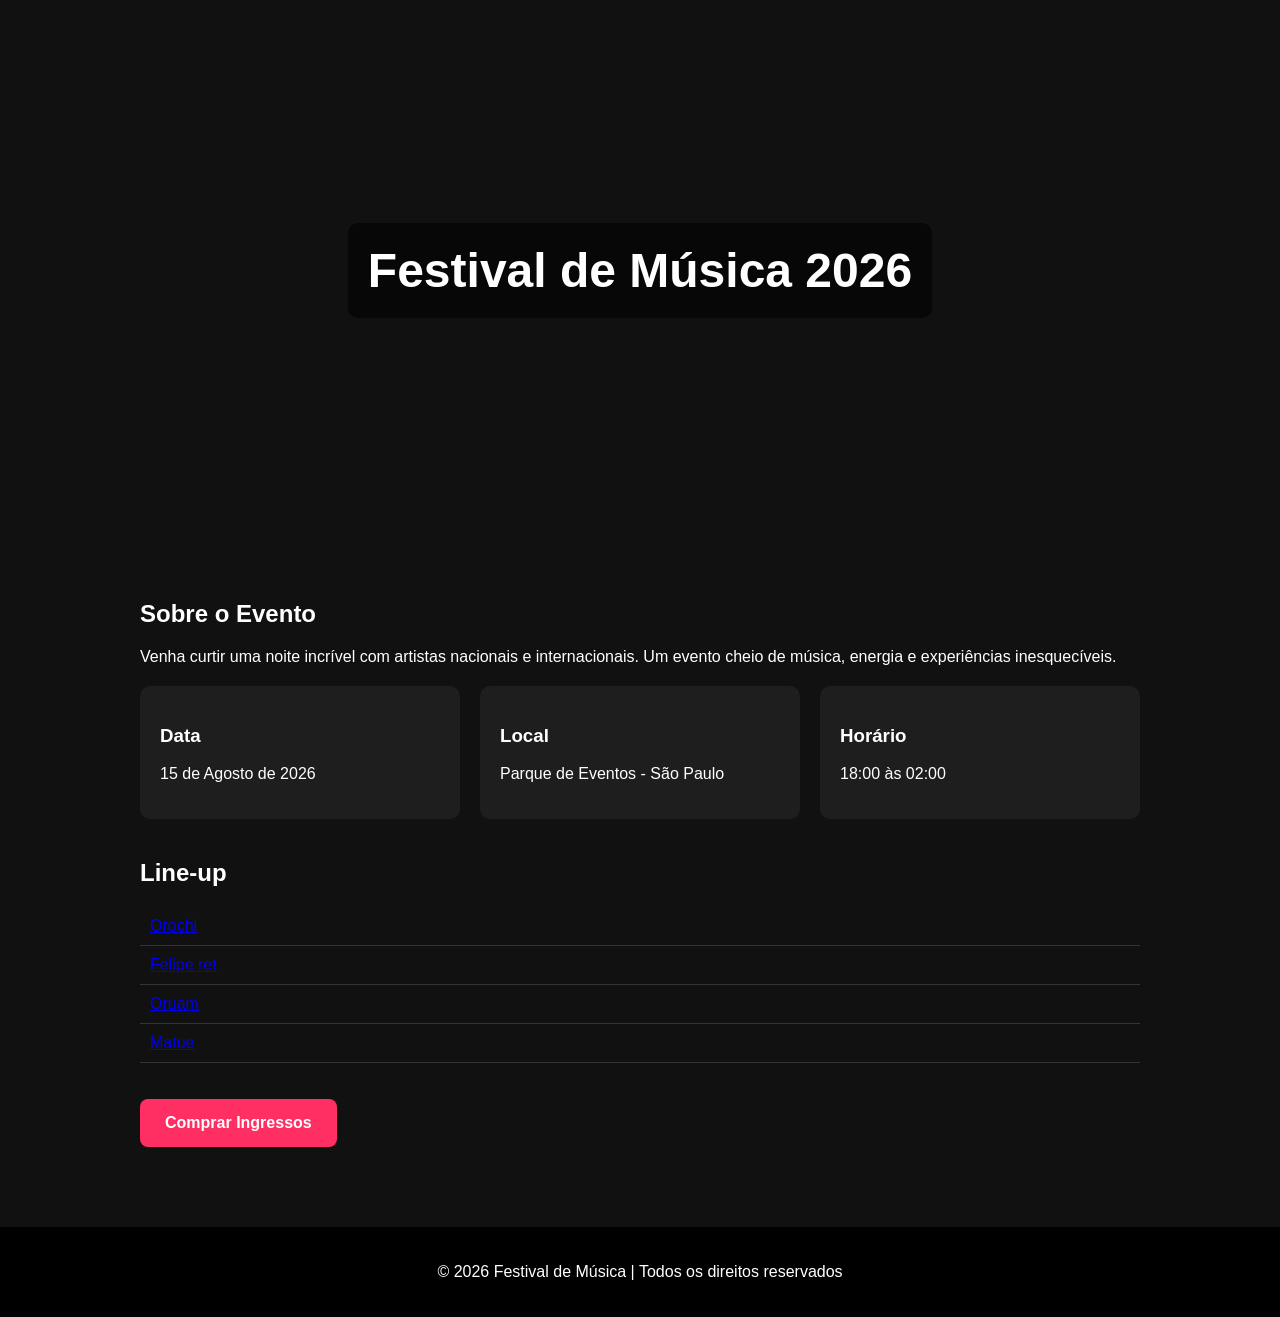
<file: festival de musica/index.html>
<!DOCTYPE html>
<!-- Define que o documento usa HTML5 -->

<html lang="pt-BR">
<!-- Início do documento HTML e define o idioma como português do Brasil -->

<head>

<meta charset="UTF-8">
<!-- Define a codificação de caracteres para suportar acentos -->

<meta name="viewport" content="width=device-width, initial-scale=1.0">
<!-- Faz o site se adaptar a celulares e telas menores -->

<title>Festival de Música 2026</title>
<!-- Título que aparece na aba do navegador -->

<style>

/* Estilo geral da página */
body{
margin:0; /* Remove margens padrão */
font-family: Arial, Helvetica, sans-serif; /* Define a fonte */
background:#111; /* Cor de fundo escura */
color:#fff; /* Cor do texto branca */
}

/* Estilo do cabeçalho com imagem */
header{
background:url("https://images.unsplash.com/photo-1501386761578-eac5c94b800a") center/cover no-repeat;
/* Define uma imagem de fundo centralizada cobrindo o espaço */

height:60vh; /* Altura do cabeçalho (60% da altura da tela) */

display:flex; /* Usa flexbox para alinhar conteúdo */
align-items:center; /* Centraliza verticalmente */
justify-content:center; /* Centraliza horizontalmente */
text-align:center; /* Centraliza o texto */
}

/* Estilo do título principal */
header h1{
font-size:3rem; /* Tamanho grande da fonte */
background:rgba(0,0,0,0.6); /* Fundo escuro transparente */
padding:20px; /* Espaçamento interno */
border-radius:10px; /* Cantos arredondados */
}

/* Container principal do conteúdo */
.container{
max-width:1000px; /* Largura máxima */
margin:auto; /* Centraliza na página */
padding:40px 20px; /* Espaçamento interno */
}

/* Área com informações do evento */
.info{
display:grid; /* Usa grid layout */
grid-template-columns: repeat(auto-fit, minmax(250px,1fr));
/* Cria colunas responsivas */

gap:20px; /* Espaço entre os elementos */
margin-top:20px; /* Espaço acima */
}

/* Cards com informações */
.card{
background:#1e1e1e; /* Fundo escuro */
padding:20px; /* Espaçamento interno */
border-radius:10px; /* Bordas arredondadas */
}

/* Seção do line-up */
.lineup{
margin-top:40px; /* Espaço acima da seção */
}

/* Remove estilo padrão da lista */
.lineup ul{
list-style:none;
padding:0;
}

/* Estilo de cada artista na lista */
.lineup li{
padding:10px;
border-bottom:1px solid #333; /* Linha separadora */
}

/* Botão de compra */
.btn{
display:inline-block; /* Permite aplicar largura e altura */
margin-top:20px; /* Espaço acima */
padding:15px 25px; /* Espaçamento interno */
background:#ff2e63; /* Cor do botão */
color:white; /* Cor do texto */
text-decoration:none; /* Remove sublinhado */
border-radius:8px; /* Bordas arredondadas */
font-weight:bold; /* Texto em negrito */
}

/* Efeito ao passar o mouse no botão */
.btn:hover{
background:#ff4f7a;
}

/* Rodapé */
footer{
text-align:center; /* Centraliza texto */
padding:20px; /* Espaçamento interno */
background:#000; /* Fundo preto */
margin-top:40px; /* Espaço acima */
}

</style>
</head>

<body>

<header>
<!-- Cabeçalho principal do evento -->
<h1>Festival de Música 2026</h1>
</header>

<section class="container">
<!-- Área principal com conteúdo -->

<h2>Sobre o Evento</h2>
<!-- Descrição do evento -->
<p>
Venha curtir uma noite incrível com artistas nacionais e internacionais.
Um evento cheio de música, energia e experiências inesquecíveis.
</p>

<div class="info">
<!-- Área com informações básicas do evento -->

<div class="card">
<h3>Data</h3>
<p>15 de Agosto de 2026</p>
</div>

<div class="card">
<h3>Local</h3>
<p>Parque de Eventos - São Paulo</p>
</div>

<div class="card">
<h3>Horário</h3>
<p>18:00 às 02:00</p>
</div>

</div>

<div class="lineup">
<!-- Lista de artistas -->
<h2>Line-up</h2>

<ul>
    <li>
        <a href="index-cantor1.html">Orochi</a>

</li>
<li>
    <a href="index2.html">Felipe ret</a>  
</li>
<li>
<a href="index3.html">Oruam</a>
</li>
<li>
<a href="index4.html">Matue</a>
</li>
</ul>

</div>

<!-- Botão de compra de ingressos -->
<a class="btn" href="#">Comprar Ingressos</a>

</section>

<footer>
<!-- Rodapé da página -->
<p>© 2026 Festival de Música | Todos os direitos reservados</p>
</footer>

</body>
</html>
</file>
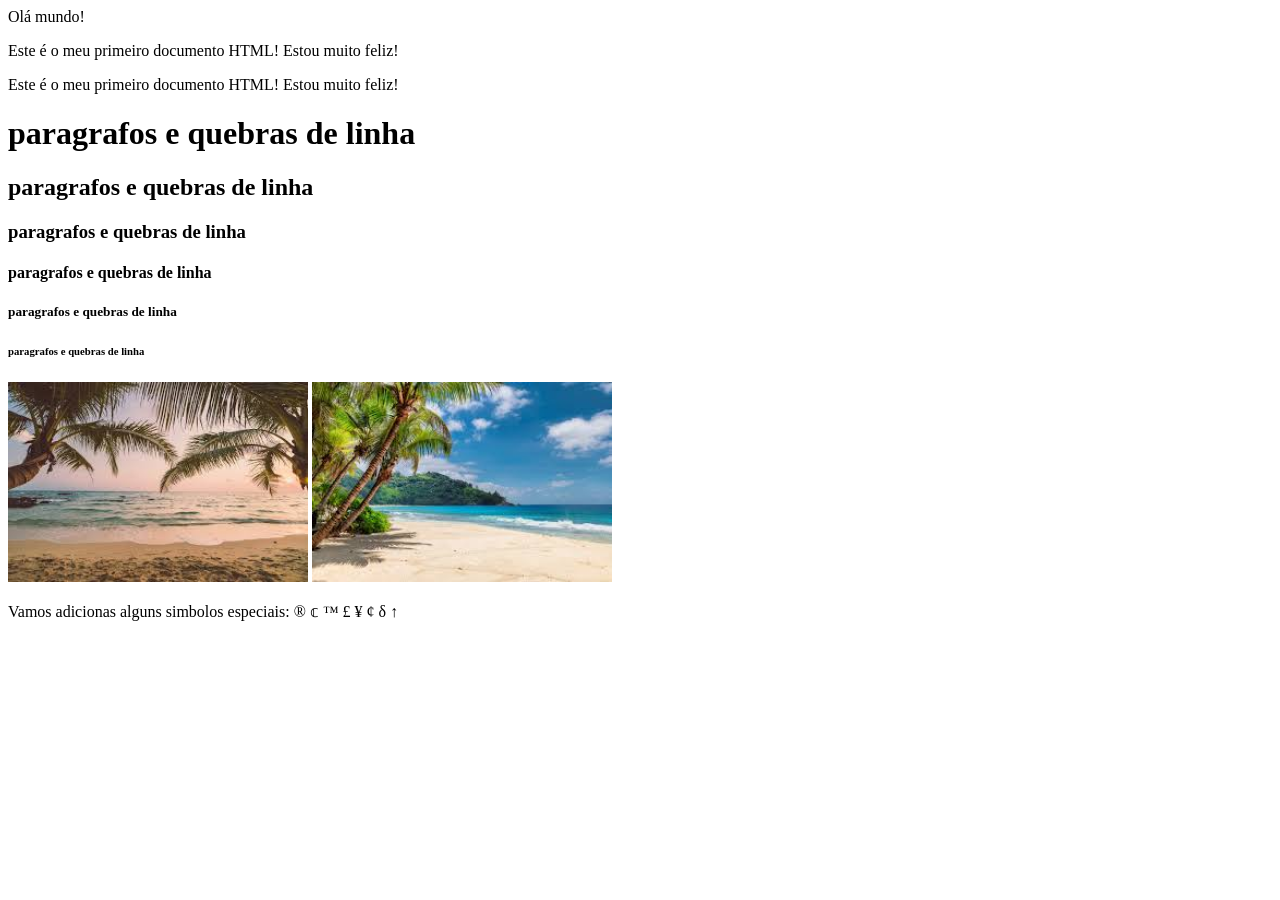
<file: HTML5/aula1/index.html>
<!DOCTYPE html><!--início do código-->
<html lang="en">
<head><!--início do cabeçalho-->
    <meta charset="UTF-8">
    <meta name="viewport" content="width=
    , initial-scale=1.0">
    <title>Minha primeira pagina</title><!--titulo da página-->
</head><!--fim do cabeçaçho-->
<body><!--conteudo do site-->
    Olá mundo!
</body><!--inicio da linha-->
</html>

<p>Este é o meu primeiro documento HTML! Estou muito feliz!</p><!--formação de paragrafo-->
<p>Este é o meu primeiro documento HTML! Estou muito feliz!
    <h1>paragrafos e quebras de linha </h1><!--titulo da coluna-->
    <h2>paragrafos e quebras de linha </h2>
    <h3>paragrafos e quebras de linha </h1>
    <h4>paragrafos e quebras de linha </h4>
    <h5>paragrafos e quebras de linha </h5>
    <h6>paragrafos e quebras de linha </h6>

    <img src="img/img1.jpg" alt="Descrição da imagem" width="300" geigth="200">
    
    <img src="img/img2.jpg" alt="Descrição da imagem" width="300" geigth="200">

    <p>Vamos adicionas alguns simbolos especiais:<!--inserir simbol,os-->
        &reg;
        &copf;
        &trade;
        &pound;
        &yen;
        &cent;
        &delta;
        &uarr;

    </p><!--fim do paragrafo-->
        </body>
        </html>
</file>
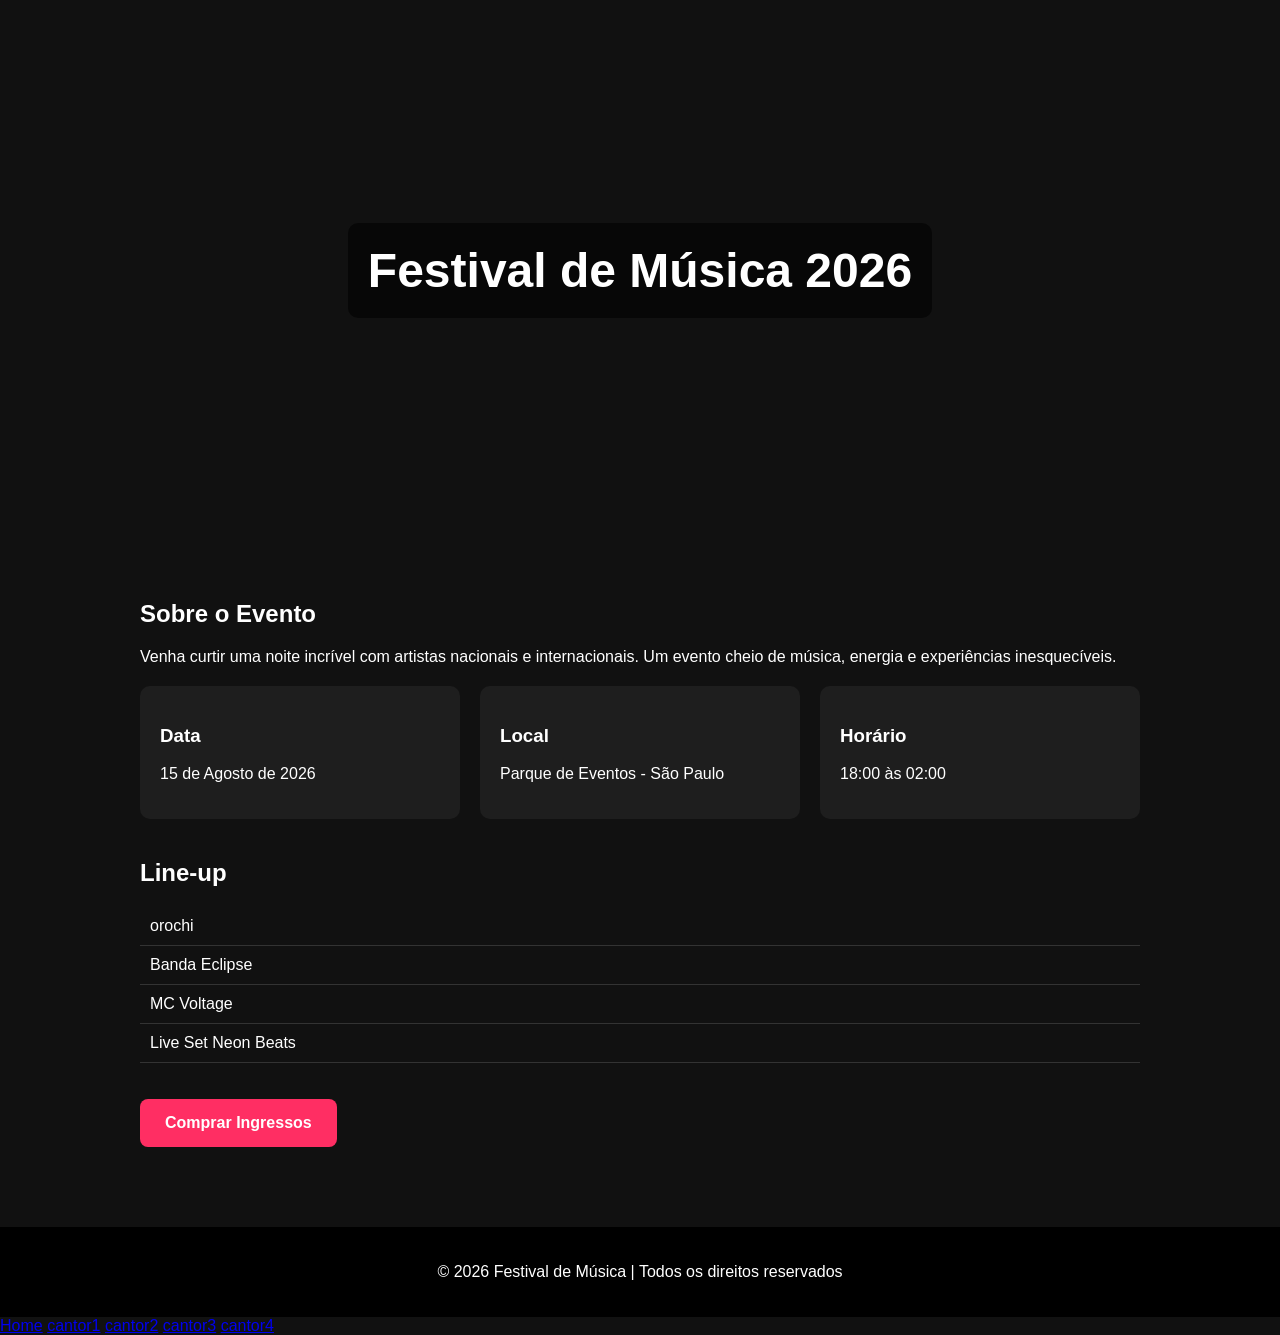
<file: HTML5/festival de musica/index.html>
<!DOCTYPE html>
<!-- Define que o documento usa HTML5 -->

<html lang="pt-BR">
<!-- Início do documento HTML e define o idioma como português do Brasil -->

<head>

<meta charset="UTF-8">
<!-- Define a codificação de caracteres para suportar acentos -->

<meta name="viewport" content="width=device-width, initial-scale=1.0">
<!-- Faz o site se adaptar a celulares e telas menores -->

<title>Festival de Música 2026</title>
<!-- Título que aparece na aba do navegador -->

<style>

/* Estilo geral da página */
body{
margin:0; /* Remove margens padrão */
font-family: Arial, Helvetica, sans-serif; /* Define a fonte */
background:#111; /* Cor de fundo escura */
color:#fff; /* Cor do texto branca */
}

/* Estilo do cabeçalho com imagem */
header{
background:url("https://images.unsplash.com/photo-1501386761578-eac5c94b800a") center/cover no-repeat;
/* Define uma imagem de fundo centralizada cobrindo o espaço */

height:60vh; /* Altura do cabeçalho (60% da altura da tela) */

display:flex; /* Usa flexbox para alinhar conteúdo */
align-items:center; /* Centraliza verticalmente */
justify-content:center; /* Centraliza horizontalmente */
text-align:center; /* Centraliza o texto */
}

/* Estilo do título principal */
header h1{
font-size:3rem; /* Tamanho grande da fonte */
background:rgba(0,0,0,0.6); /* Fundo escuro transparente */
padding:20px; /* Espaçamento interno */
border-radius:10px; /* Cantos arredondados */
}

/* Container principal do conteúdo */
.container{
max-width:1000px; /* Largura máxima */
margin:auto; /* Centraliza na página */
padding:40px 20px; /* Espaçamento interno */
}

/* Área com informações do evento */
.info{
display:grid; /* Usa grid layout */
grid-template-columns: repeat(auto-fit, minmax(250px,1fr));
/* Cria colunas responsivas */

gap:20px; /* Espaço entre os elementos */
margin-top:20px; /* Espaço acima */
}

/* Cards com informações */
.card{
background:#1e1e1e; /* Fundo escuro */
padding:20px; /* Espaçamento interno */
border-radius:10px; /* Bordas arredondadas */
}

/* Seção do line-up */
.lineup{
margin-top:40px; /* Espaço acima da seção */
}

/* Remove estilo padrão da lista */
.lineup ul{
list-style:none;
padding:0;
}

/* Estilo de cada artista na lista */
.lineup li{
padding:10px;
border-bottom:1px solid #333; /* Linha separadora */
}

/* Botão de compra */
.btn{
display:inline-block; /* Permite aplicar largura e altura */
margin-top:20px; /* Espaço acima */
padding:15px 25px; /* Espaçamento interno */
background:#ff2e63; /* Cor do botão */
color:white; /* Cor do texto */
text-decoration:none; /* Remove sublinhado */
border-radius:8px; /* Bordas arredondadas */
font-weight:bold; /* Texto em negrito */
}

/* Efeito ao passar o mouse no botão */
.btn:hover{
background:#ff4f7a;
}

/* Rodapé */
footer{
text-align:center; /* Centraliza texto */
padding:20px; /* Espaçamento interno */
background:#000; /* Fundo preto */
margin-top:40px; /* Espaço acima */
}

</style>
</head>

<body>

<header>
<!-- Cabeçalho principal do evento -->
<h1>Festival de Música 2026</h1>
</header>

<section class="container">
<!-- Área principal com conteúdo -->

<h2>Sobre o Evento</h2>
<!-- Descrição do evento -->
<p>
Venha curtir uma noite incrível com artistas nacionais e internacionais.
Um evento cheio de música, energia e experiências inesquecíveis.
</p>

<div class="info">
<!-- Área com informações básicas do evento -->

<div class="card">
<h3>Data</h3>
<p>15 de Agosto de 2026</p>
</div>

<div class="card">
<h3>Local</h3>
<p>Parque de Eventos - São Paulo</p>
</div>

<div class="card">
<h3>Horário</h3>
<p>18:00 às 02:00</p>
</div>

</div>

<div class="lineup">
<!-- Lista de artistas -->
<h2>Line-up</h2>

<ul>
<li>orochi
</li>
<li>Banda Eclipse</li>
<li>MC Voltage</li>
<li>Live Set Neon Beats</li>
</ul>

</div>

<!-- Botão de compra de ingressos -->
<a class="btn" href="#">Comprar Ingressos</a>

</section>

<footer>
<!-- Rodapé da página -->
<p>© 2026 Festival de Música | Todos os direitos reservados</p>
</footer>

</body>
</html>

<nav>
    <a href="idex.html">Home</a>
    <a href="cantor1.html">cantor1</a>
    <a href="cantor2.html">cantor2</a>
    <a href="cantor3.html">cantor3</a>
    <a href="cantor4.html">cantor4</a>
</nav>
</file>
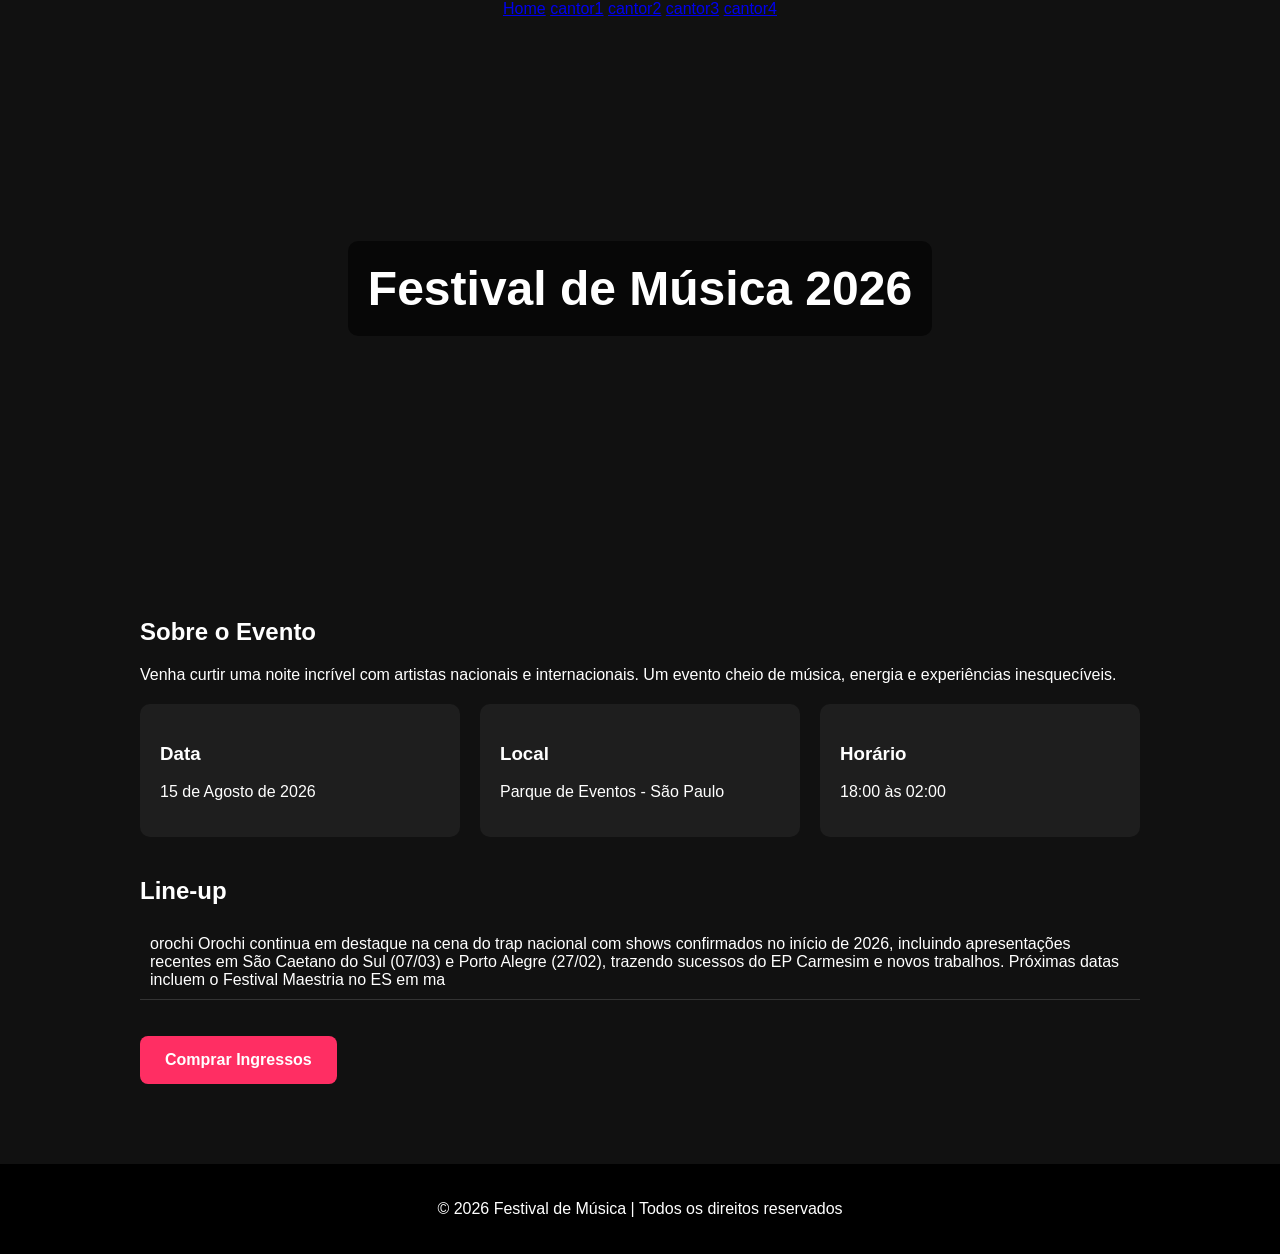
<file: festival de musica/index-cantor1.html>
<!DOCTYPE html>
<!-- Define que o documento usa HTML5 -->

<html lang="pt-BR">
<!-- Início do documento HTML e define o idioma como português do Brasil -->

<head>

<meta charset="UTF-8">
<!-- Define a codificação de caracteres para suportar acentos -->

<meta name="viewport" content="width=device-width, initial-scale=1.0">
<!-- Faz o site se adaptar a celulares e telas menores -->

<title>Festival de Música 2026</title>
<!-- Título que aparece na aba do navegador -->

<style>

/* Estilo geral da página */
body{
margin:0; /* Remove margens padrão */
font-family: Arial, Helvetica, sans-serif; /* Define a fonte */
background:#111; /* Cor de fundo escura */
color:#fff; /* Cor do texto branca */
}

/* Estilo do cabeçalho com imagem */
header{
background:url("https://www.zonasuburbana.com.br/wp-content/uploads/2020/03/Orochi-Celebridade.jpg") center/cover no-repeat;
/* Define uma imagem de fundo centralizada cobrindo o espaço */

height:60vh; /* Altura do cabeçalho (60% da altura da tela) */

display:flex; /* Usa flexbox para alinhar conteúdo */
align-items:center; /* Centraliza verticalmente */
justify-content:center; /* Centraliza horizontalmente */
text-align:center; /* Centraliza o texto */
}

/* Estilo do título principal */
header h1{
font-size:3rem; /* Tamanho grande da fonte */
background:rgba(0,0,0,0.6); /* Fundo escuro transparente */
padding:20px; /* Espaçamento interno */
border-radius:10px; /* Cantos arredondados */
}

/* Container principal do conteúdo */
.container{
max-width:1000px; /* Largura máxima */
margin:auto; /* Centraliza na página */
padding:40px 20px; /* Espaçamento interno */
}

/* Área com informações do evento */
.info{
display:grid; /* Usa grid layout */
grid-template-columns: repeat(auto-fit, minmax(250px,1fr));
/* Cria colunas responsivas */

gap:20px; /* Espaço entre os elementos */
margin-top:20px; /* Espaço acima */
}

/* Cards com informações */
.card{
background:#1e1e1e; /* Fundo escuro */
padding:20px; /* Espaçamento interno */
border-radius:10px; /* Bordas arredondadas */
}

/* Seção do line-up */
.lineup{
margin-top:40px; /* Espaço acima da seção */
}

/* Remove estilo padrão da lista */
.lineup ul{
list-style:none;
padding:0;
}

/* Estilo de cada artista na lista */
.lineup li{
padding:10px;
border-bottom:1px solid #333; /* Linha separadora */
}

/* Botão de compra */
.btn{
display:inline-block; /* Permite aplicar largura e altura */
margin-top:20px; /* Espaço acima */
padding:15px 25px; /* Espaçamento interno */
background:#ff2e63; /* Cor do botão */
color:white; /* Cor do texto */
text-decoration:none; /* Remove sublinhado */
border-radius:8px; /* Bordas arredondadas */
font-weight:bold; /* Texto em negrito */
}

/* Efeito ao passar o mouse no botão */
.btn:hover{
background:#ff4f7a;
}

/* Rodapé */
footer{
text-align:center; /* Centraliza texto */
padding:20px; /* Espaçamento interno */
background:#000; /* Fundo preto */
margin-top:40px; /* Espaço acima */
}

</style>
</head>

<body>
    <nav>
        <div style="text-align: center;">
        <a href="index.html">Home</a>
        <a href="index-cantor1.html">cantor1</a>
        <a href="index2.html">cantor2</a>
        <a href="index3.html">cantor3</a>
        <a href="cantor4.html">cantor4</a>
    </nav>

<header>
<!-- Cabeçalho principal do evento -->
<h1>Festival de Música 2026</h1>
</header>

<section class="container">
<!-- Área principal com conteúdo -->

<h2>Sobre o Evento</h2>
<!-- Descrição do evento -->
<p>
Venha curtir uma noite incrível com artistas nacionais e internacionais.
Um evento cheio de música, energia e experiências inesquecíveis.
</p>

<div class="info">
<!-- Área com informações básicas do evento -->

<div class="card">
<h3>Data</h3>
<p>15 de Agosto de 2026</p>
</div>

<div class="card">
<h3>Local</h3>
<p>Parque de Eventos - São Paulo</p>
</div>

<div class="card">
<h3>Horário</h3>
<p>18:00 às 02:00</p>
</div>

</div>

<div class="lineup">
<!-- Lista de artistas -->
<h2>Line-up</h2>

<ul>
<li>orochi

    Orochi continua em destaque na cena do trap nacional com shows confirmados no início de 2026, incluindo apresentações recentes em São Caetano do Sul (07/03) e Porto Alegre (27/02),
    trazendo sucessos do EP Carmesim e novos trabalhos. Próximas datas incluem o Festival Maestria no ES em ma
</ul>

</div>

<!-- Botão de compra de ingressos -->
<a class="btn" href="#">Comprar Ingressos</a>

</section>

<footer>
<!-- Rodapé da página -->
<p>© 2026 Festival de Música | Todos os direitos reservados</p>
</footer>

</body>
</html>
</file>
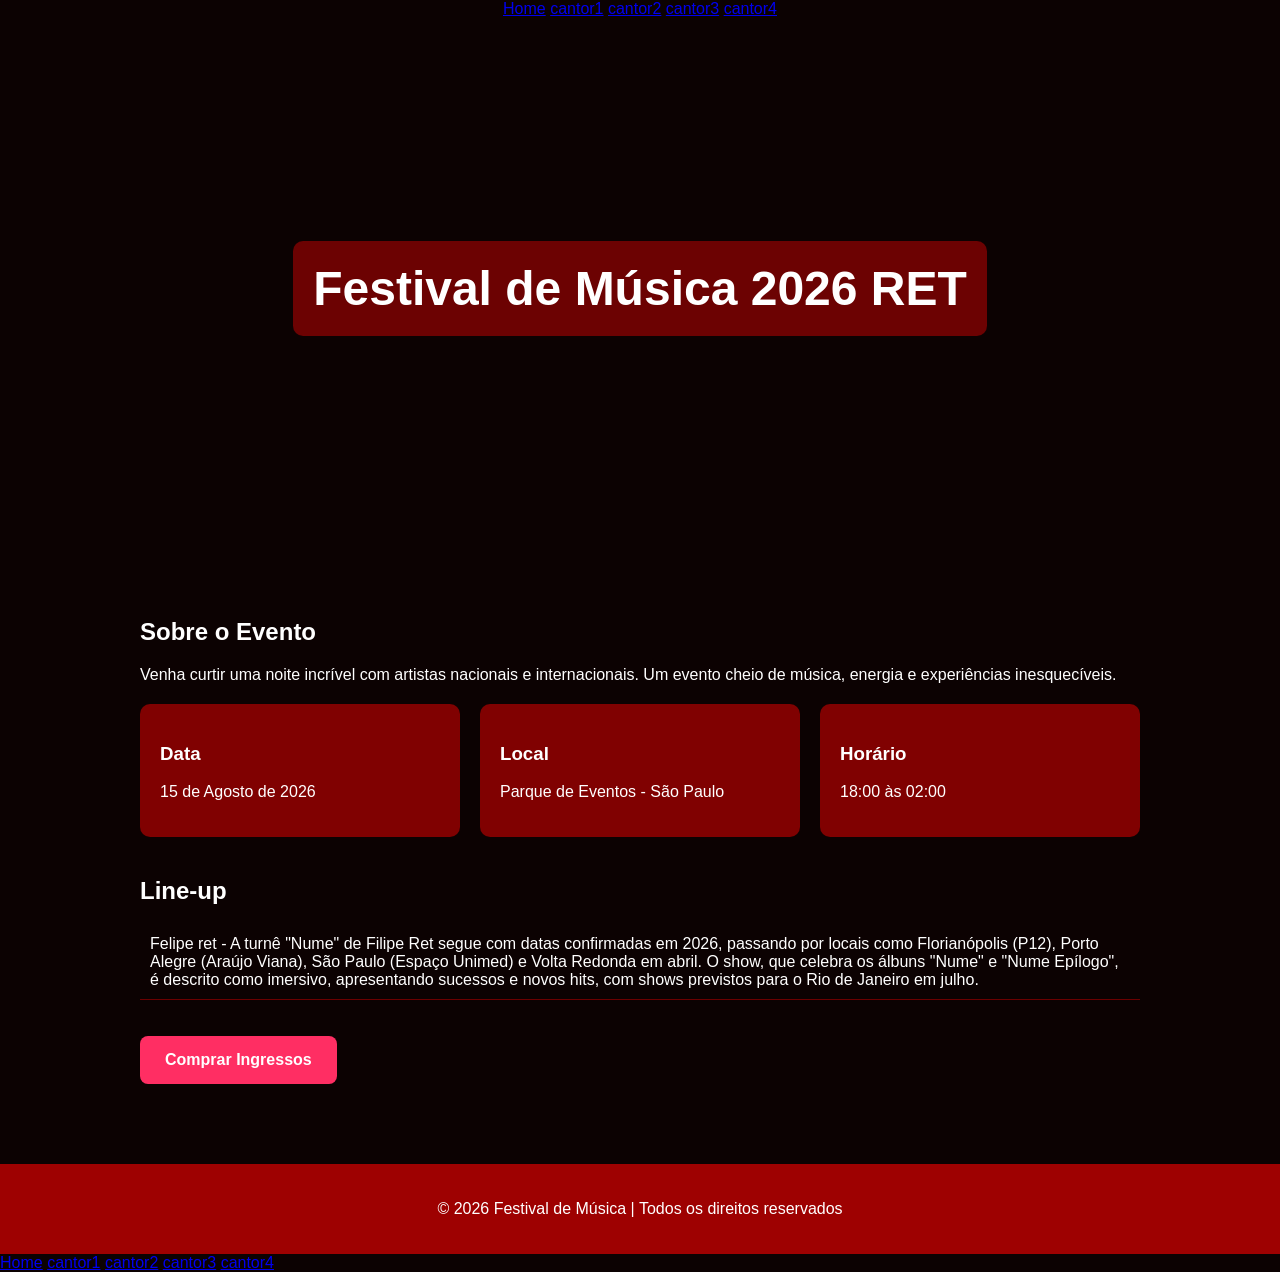
<file: festival de musica/index2.html>
<!DOCTYPE html>
<!-- Define que o documento usa HTML5 -->

<html lang="pt-BR">
<!-- Início do documento HTML e define o idioma como português do Brasil -->

<head>

<meta charset="UTF-8">
<!-- Define a codificação de caracteres para suportar acentos -->

<meta name="viewport" content="width=device-width, initial-scale=1.0">
<!-- Faz o site se adaptar a celulares e telas menores -->

<title>Festival de Música 2026</title>
<!-- Título que aparece na aba do navegador -->

<style>

/* Estilo geral da página */
body{
margin:0; /* Remove margens padrão */
font-family: Arial, Helvetica, sans-serif; /* Define a fonte */
background:#0c0202; /* Cor de fundo escura */
color:#fff; /* Cor do texto branca */
}

/* Estilo do cabeçalho com imagem */
header{
background:url("https://i.ytimg.com/vi/LF4yLXyRnhQ/maxresdefault.jpg") center/cover no-repeat;
/* Define uma imagem de fundo centralizada cobrindo o espaço */

height:60vh; /* Altura do cabeçalho (60% da altura da tela) */

display:flex; /* Usa flexbox para alinhar conteúdo */
align-items:center; /* Centraliza verticalmente */
justify-content:center; /* Centraliza horizontalmente */
text-align:center; /* Centraliza o texto */
}

/* Estilo do título principal */
header h1{
font-size:3rem; /* Tamanho grande da fonte */
background:rgba(172, 2, 2, 0.6); /* Fundo escuro transparente */
padding:20px; /* Espaçamento interno */
border-radius:10px; /* Cantos arredondados */
}

/* Container principal do conteúdo */
.container{
max-width:1000px; /* Largura máxima */
margin:auto; /* Centraliza na página */
padding:40px 20px; /* Espaçamento interno */
}

/* Área com informações do evento */
.info{
display:grid; /* Usa grid layout */
grid-template-columns: repeat(auto-fit, minmax(250px,1fr));
/* Cria colunas responsivas */

gap:20px; /* Espaço entre os elementos */
margin-top:20px; /* Espaço acima */
}

/* Cards com informações */
.card{
background:#800101; /* Fundo escuro */
padding:20px; /* Espaçamento interno */
border-radius:10px; /* Bordas arredondadas */
}

/* Seção do line-up */
.lineup{
margin-top:40px; /* Espaço acima da seção */
}

/* Remove estilo padrão da lista */
.lineup ul{
list-style:none;
padding:0;
}

/* Estilo de cada artista na lista */
.lineup li{
padding:10px;
border-bottom:1px solid #6b0000; /* Linha separadora */
}

/* Botão de compra */
.btn{
display:inline-block; /* Permite aplicar largura e altura */
margin-top:20px; /* Espaço acima */
padding:15px 25px; /* Espaçamento interno */
background:#ff2e63; /* Cor do botão */
color:white; /* Cor do texto */
text-decoration:none; /* Remove sublinhado */
border-radius:8px; /* Bordas arredondadas */
font-weight:bold; /* Texto em negrito */
}

/* Efeito ao passar o mouse no botão */
.btn:hover{
background:#ff4f7a;
}

/* Rodapé */
footer{
text-align:center; /* Centraliza texto */
padding:20px; /* Espaçamento interno */
background:#9e0101; /* Fundo preto */
margin-top:40px; /* Espaço acima */
}

</style>
</head>

<body>
    <nav>
        <div style="text-align: center;">
        <a href="index.html">Home</a>
        <a href="index-cantor1.html">cantor1</a>
        <a href="index2.html">cantor2</a>
        <a href="index3.html">cantor3</a>
        <a href="cantor4.html">cantor4</a>
    </nav>

<header>
<!-- Cabeçalho principal do evento -->
<h1>Festival de Música 2026 RET</h1>
</header>

<section class="container">
<!-- Área principal com conteúdo -->

<h2>Sobre o Evento</h2>
<!-- Descrição do evento -->
<p>
Venha curtir uma noite incrível com artistas nacionais e internacionais.
Um evento cheio de música, energia e experiências inesquecíveis.
</p>

<div class="info">
<!-- Área com informações básicas do evento -->

<div class="card">
<h3>Data</h3>
<p>15 de Agosto de 2026</p>
</div>

<div class="card">
<h3>Local</h3>
<p>Parque de Eventos - São Paulo</p>
</div>

<div class="card">
<h3>Horário</h3>
<p>18:00 às 02:00</p>
</div>

</div>

<div class="lineup">
<!-- Lista de artistas -->
<h2>Line-up</h2>

<ul>

<li>Felipe ret - A turnê "Nume" de Filipe Ret segue com datas confirmadas em 2026,
     passando por locais como Florianópolis (P12), Porto Alegre (Araújo Viana), 
     São Paulo (Espaço Unimed) e Volta Redonda em abril.
      O show, que celebra os álbuns "Nume" e "Nume Epílogo",
       é descrito como imersivo, apresentando sucessos e novos hits,
        com shows previstos para o Rio de Janeiro em julho. </li>
</ul>

</div>

<!-- Botão de compra de ingressos -->
<a class="btn" href="#">Comprar Ingressos</a>

</section>

<footer>
<!-- Rodapé da página -->
<p>© 2026 Festival de Música | Todos os direitos reservados</p>
</footer>

</body>
</html>

<nav>
    <a href="idex.html">Home</a>
    <a href="cantor1.html">cantor1</a>
    <a href="cantor2.html">cantor2</a>
    <a href="cantor3.html">cantor3</a>
    <a href="cantor4.html">cantor4</a>
</nav>
</file>
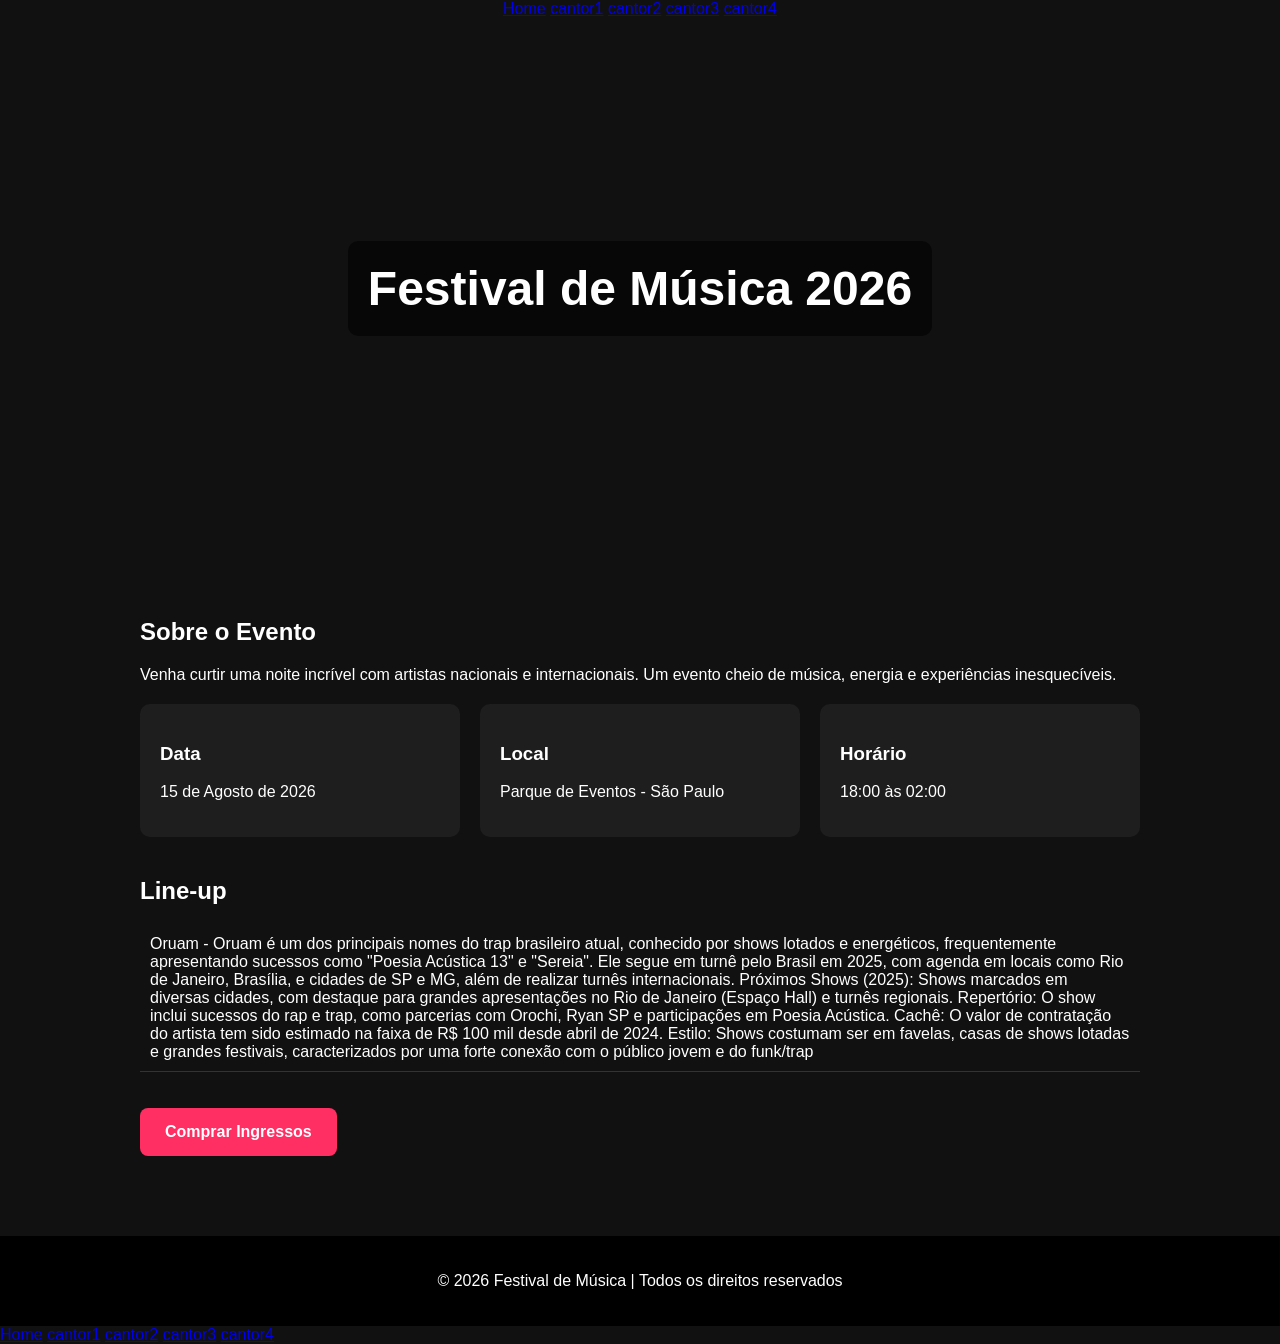
<file: festival de musica/index3.html>
<!DOCTYPE html>
<!-- Define que o documento usa HTML5 -->

<html lang="pt-BR">
<!-- Início do documento HTML e define o idioma como português do Brasil -->

<head>

<meta charset="UTF-8">
<!-- Define a codificação de caracteres para suportar acentos -->

<meta name="viewport" content="width=device-width, initial-scale=1.0">
<!-- Faz o site se adaptar a celulares e telas menores -->

<title> Oruam 
    
</title>
<!-- Título que aparece na aba do navegador -->

<style>

/* Estilo geral da página */
body{
margin:0; /* Remove margens padrão */
font-family: Arial, Helvetica, sans-serif; /* Define a fonte */
background:#111; /* Cor de fundo escura */
color:#fff; /* Cor do texto branca */
}

/* Estilo do cabeçalho com imagem */
header{
background:url("https://i.ytimg.com/vi/KXkZYypczZA/maxresdefault.jpg?sqp=-oaymwEmCIAKENAF8quKqQMa8AEB-AH-CYAC0AWKAgwIABABGHIgSihDMA8=&rs=AOn4CLArBdZOmmywvQ-renZLFozR1NDklg") center/cover no-repeat;
/* Define uma imagem de fundo centralizada cobrindo o espaço */

height:60vh; /* Altura do cabeçalho (60% da altura da tela) */

display:flex; /* Usa flexbox para alinhar conteúdo */
align-items:center; /* Centraliza verticalmente */
justify-content:center; /* Centraliza horizontalmente */
text-align:center; /* Centraliza o texto */
}

/* Estilo do título principal */
header h1{
font-size:3rem; /* Tamanho grande da fonte */
background:rgba(0,0,0,0.6); /* Fundo escuro transparente */
padding:20px; /* Espaçamento interno */
border-radius:10px; /* Cantos arredondados */
}

/* Container principal do conteúdo */
.container{
max-width:1000px; /* Largura máxima */
margin:auto; /* Centraliza na página */
padding:40px 20px; /* Espaçamento interno */
}

/* Área com informações do evento */
.info{
display:grid; /* Usa grid layout */
grid-template-columns: repeat(auto-fit, minmax(250px,1fr));
/* Cria colunas responsivas */

gap:20px; /* Espaço entre os elementos */
margin-top:20px; /* Espaço acima */
}

/* Cards com informações */
.card{
background:#1e1e1e; /* Fundo escuro */
padding:20px; /* Espaçamento interno */
border-radius:10px; /* Bordas arredondadas */
}

/* Seção do line-up */
.lineup{
margin-top:40px; /* Espaço acima da seção */
}

/* Remove estilo padrão da lista */
.lineup ul{
list-style:none;
padding:0;
}

/* Estilo de cada artista na lista */
.lineup li{
padding:10px;
border-bottom:1px solid #333; /* Linha separadora */
}

/* Botão de compra */
.btn{
display:inline-block; /* Permite aplicar largura e altura */
margin-top:20px; /* Espaço acima */
padding:15px 25px; /* Espaçamento interno */
background:#ff2e63; /* Cor do botão */
color:white; /* Cor do texto */
text-decoration:none; /* Remove sublinhado */
border-radius:8px; /* Bordas arredondadas */
font-weight:bold; /* Texto em negrito */
}

/* Efeito ao passar o mouse no botão */
.btn:hover{
background:#ff4f7a;
}

/* Rodapé */
footer{
text-align:center; /* Centraliza texto */
padding:20px; /* Espaçamento interno */
background:#000; /* Fundo preto */
margin-top:40px; /* Espaço acima */
}

</style>
</head>

<body>
    <nav>
        <div style="text-align: center;">
        <a href="index.html">Home</a>
        <a href="index-cantor1.html">cantor1</a>
        <a href="index2.html">cantor2</a>
        <a href="index3.html">cantor3</a>
        <a href="cantor4.html">cantor4</a>
    </nav>

<header>
<!-- Cabeçalho principal do evento -->
<h1>Festival de Música 2026</h1>
</header>

<section class="container">
<!-- Área principal com conteúdo -->

<h2>Sobre o Evento</h2>
<!-- Descrição do evento -->
<p>
Venha curtir uma noite incrível com artistas nacionais e internacionais.
Um evento cheio de música, energia e experiências inesquecíveis.
</p>

<div class="info">
<!-- Área com informações básicas do evento -->

<div class="card">
<h3>Data</h3>
<p>15 de Agosto de 2026</p>
</div>

<div class="card">
<h3>Local</h3>
<p>Parque de Eventos - São Paulo</p>
</div>

<div class="card">
<h3>Horário</h3>
<p>18:00 às 02:00</p>
</div>

</div>

<div class="lineup">
<!-- Lista de artistas -->
<h2>Line-up</h2>

<ul>

<li>Oruam - Oruam é um dos principais nomes do trap brasileiro atual, conhecido por shows lotados e energéticos,
     frequentemente apresentando sucessos como "Poesia Acústica 13" e "Sereia". Ele segue em turnê pelo Brasil em 2025,
     com agenda em locais como Rio de Janeiro, Brasília,
      e cidades de SP e MG, além de realizar turnês internacionais. 
Próximos Shows (2025): Shows marcados em diversas cidades, com destaque para grandes apresentações no Rio de Janeiro (Espaço Hall)
 e turnês regionais.
Repertório: O show inclui sucessos do rap e trap, como parcerias com Orochi, Ryan SP e participações em Poesia Acústica.
Cachê: O valor de contratação do artista tem sido estimado na faixa de R$ 100 mil desde abril de 2024.
Estilo: Shows costumam ser em favelas, casas de shows lotadas e grandes festivais, caracterizados por uma forte conexão com o público jovem
 e do funk/trap </li>
</ul>

</div>

<!-- Botão de compra de ingressos -->
<a class="btn" href="#">Comprar Ingressos</a>

</section>

<footer>
<!-- Rodapé da página -->
<p>© 2026 Festival de Música | Todos os direitos reservados</p>
</footer>

</body>
</html>

<nav>
    <a href="idex.html">Home</a>
    <a href="cantor1.html">cantor1</a>
    <a href="cantor2.html">cantor2</a>
    <a href="cantor3.html">cantor3</a>
    <a href="cantor4.html">cantor4</a>
</nav>
</file>
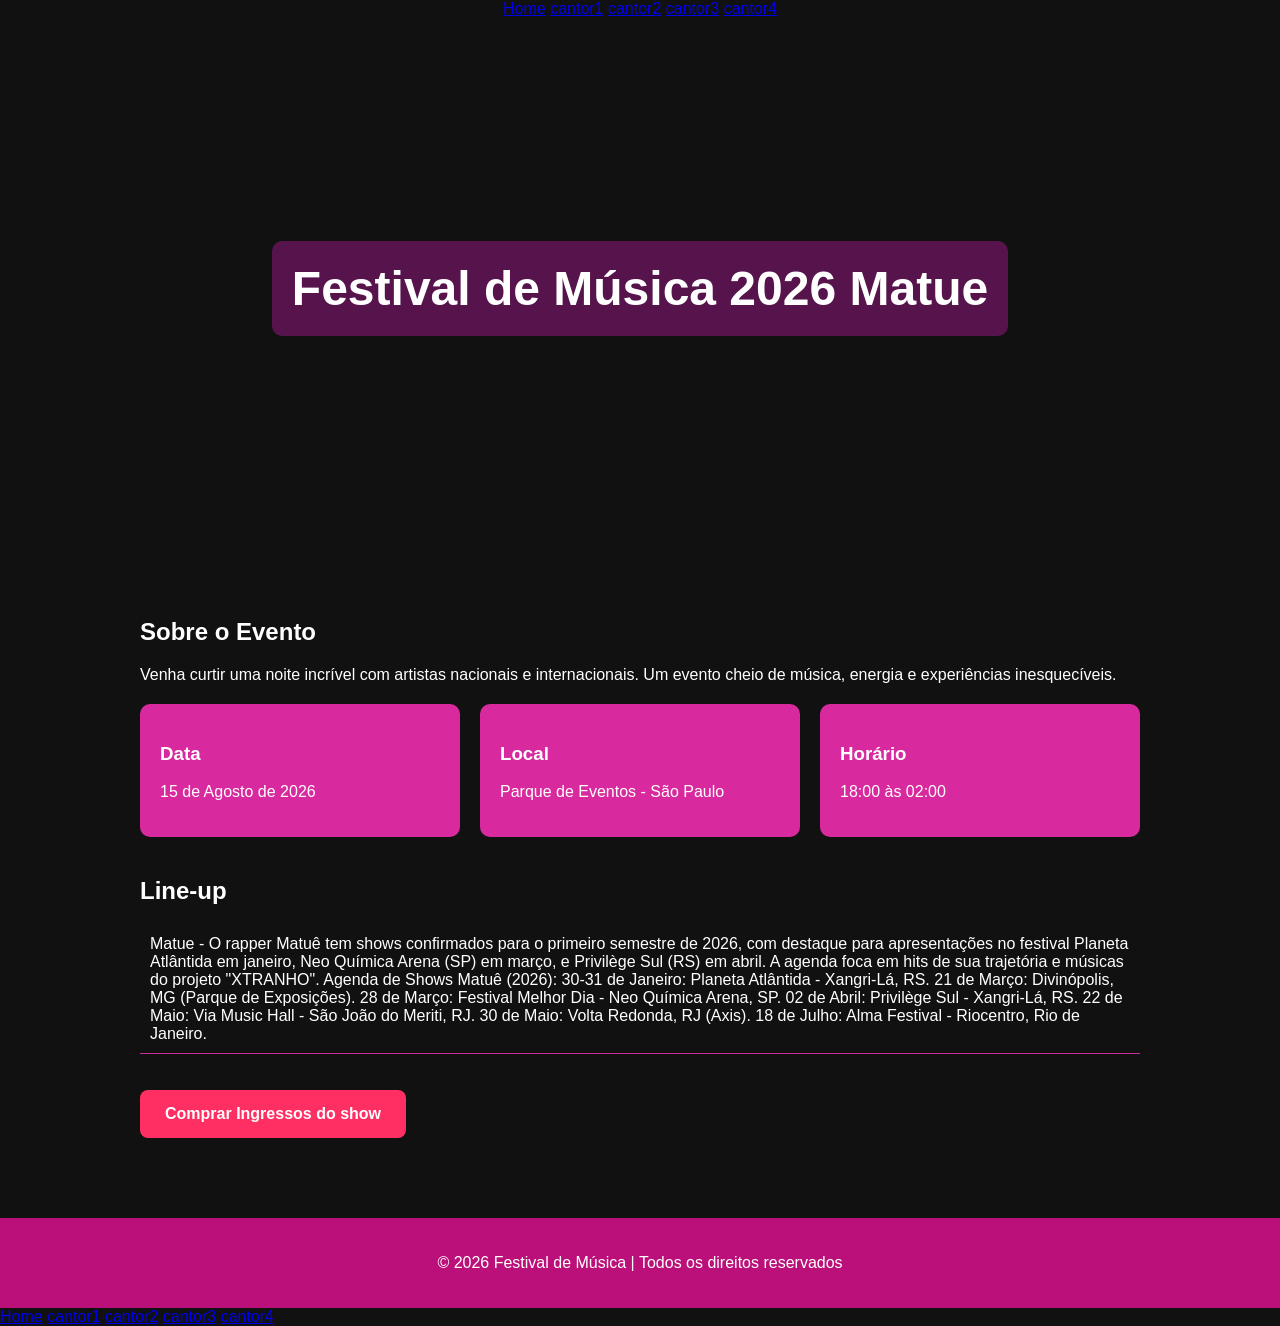
<file: festival de musica/index4.html>
<!DOCTYPE html>
<!-- Define que o documento usa HTML5 -->

<html lang="pt-BR">
<!-- Início do documento HTML e define o idioma como português do Brasil -->

<head>

<meta charset="UTF-8">
<!-- Define a codificação de caracteres para suportar acentos -->

<meta name="viewport" content="width=device-width, initial-scale=1.0">
<!-- Faz o site se adaptar a celulares e telas menores -->

<title>Festival de Música 2026 Matue</title>
<!-- Título que aparece na aba do navegador -->

<style>

/* Estilo geral da página */
body{
margin:0; /* Remove margens padrão */
font-family: Arial, Helvetica, sans-serif; /* Define a fonte */
background:#111; /* Cor de fundo escura */
color:#fff; /* Cor do texto branca */
}

/* Estilo do cabeçalho com imagem */
header{
background:url("https://i.ytimg.com/vi/yHqOj8sLl_c/maxresdefault.jpg") center/cover no-repeat;
/* Define uma imagem de fundo centralizada cobrindo o espaço */

height:60vh; /* Altura do cabeçalho (60% da altura da tela) */

display:flex; /* Usa flexbox para alinhar conteúdo */
align-items:center; /* Centraliza verticalmente */
justify-content:center; /* Centraliza horizontalmente */
text-align:center; /* Centraliza o texto */
}

/* Estilo do título principal */
header h1{
font-size:3rem; /* Tamanho grande da fonte */
background:rgba(134, 20, 115, 0.6); /* Fundo escuro transparente */
padding:20px; /* Espaçamento interno */
border-radius:10px; /* Cantos arredondados */
}

/* Container principal do conteúdo */
.container{
max-width:1000px; /* Largura máxima */
margin:auto; /* Centraliza na página */
padding:40px 20px; /* Espaçamento interno */
}

/* Área com informações do evento */
.info{
display:grid; /* Usa grid layout */
grid-template-columns: repeat(auto-fit, minmax(250px,1fr));
/* Cria colunas responsivas */

gap:20px; /* Espaço entre os elementos */
margin-top:20px; /* Espaço acima */
}

/* Cards com informações */
.card{
background:#d82a9e; /* Fundo escuro */
padding:20px; /* Espaçamento interno */
border-radius:10px; /* Bordas arredondadas */
}

/* Seção do line-up */
.lineup{
margin-top:40px; /* Espaço acima da seção */
}

/* Remove estilo padrão da lista */
.lineup ul{
list-style:none;
padding:0;
}

/* Estilo de cada artista na lista */
.lineup li{
padding:10px;
border-bottom:1px solid #c92f9b; /* Linha separadora */
}

/* Botão de compra */
.btn{
display:inline-block; /* Permite aplicar largura e altura */
margin-top:20px; /* Espaço acima */
padding:15px 25px; /* Espaçamento interno */
background:#ff2e63; /* Cor do botão */
color:white; /* Cor do texto */
text-decoration:none; /* Remove sublinhado */
border-radius:8px; /* Bordas arredondadas */
font-weight:bold; /* Texto em negrito */
}

/* Efeito ao passar o mouse no botão */
.btn:hover{
background:#ff4f7a;
}

/* Rodapé */
footer{
text-align:center; /* Centraliza texto */
padding:20px; /* Espaçamento interno */
background:#bb1079; /* Fundo preto */
margin-top:40px; /* Espaço acima */
}

</style>
</head>

<body>
    <nav>
        <div style="text-align: center;">
        <a href="index.html">Home</a>
        <a href="index-cantor1.html">cantor1</a>
        <a href="index2.html">cantor2</a>
        <a href="index3.html">cantor3</a>
        <a href="index4.html">cantor4</a>
    </nav>

<header>
<!-- Cabeçalho principal do evento -->
<h1>Festival de Música 2026 Matue</h1>
</header>

<section class="container">
<!-- Área principal com conteúdo -->

<h2>Sobre o Evento</h2>
<!-- Descrição do evento -->
<p>
Venha curtir uma noite incrível com artistas nacionais e internacionais.
Um evento cheio de música, energia e experiências inesquecíveis.
</p>

<div class="info">
<!-- Área com informações básicas do evento -->

<div class="card">
<h3>Data</h3>
<p>15 de Agosto de 2026</p>
</div>

<div class="card">
<h3>Local</h3>
<p>Parque de Eventos - São Paulo</p>
</div>

<div class="card">
<h3>Horário</h3>
<p>18:00 às 02:00</p>
</div>

</div>

<div class="lineup">
<!-- Lista de artistas -->
<h2>Line-up</h2>

<ul>

<li>Matue - O rapper Matuê tem shows confirmados para o primeiro semestre de 2026, com destaque para apresentações no festival Planeta Atlântida em janeiro, Neo Química Arena (SP) em março, e Privilège Sul (RS) em abril. A agenda foca em hits de sua trajetória e músicas do projeto "XTRANHO". 

Agenda de Shows Matuê (2026):
30-31 de Janeiro: Planeta Atlântida - Xangri-Lá, RS.
21 de Março: Divinópolis, MG (Parque de Exposições).
28 de Março: Festival Melhor Dia - Neo Química Arena, SP.
02 de Abril: Privilège Sul - Xangri-Lá, RS.
22 de Maio: Via Music Hall - São João do Meriti, RJ.
30 de Maio: Volta Redonda, RJ (Axis).
18 de Julho: Alma Festival - Riocentro, Rio de Janeiro.

  </li>
</ul>

</div>

<!-- Botão de compra de ingressos -->
<a class="btn" href="#">Comprar Ingressos do show</a>

</section>

<footer>
<!-- Rodapé da página -->
<p>© 2026 Festival de Música | Todos os direitos reservados</p>
</footer>

</body>
</html>

<nav>
    <a href="idex.html">Home</a>
    <a href="cantor1.html">cantor1</a>
    <a href="cantor2.html">cantor2</a>
    <a href="cantor3.html">cantor3</a>
    <a href="cantor4.html">cantor4</a>
</nav>
</file>
